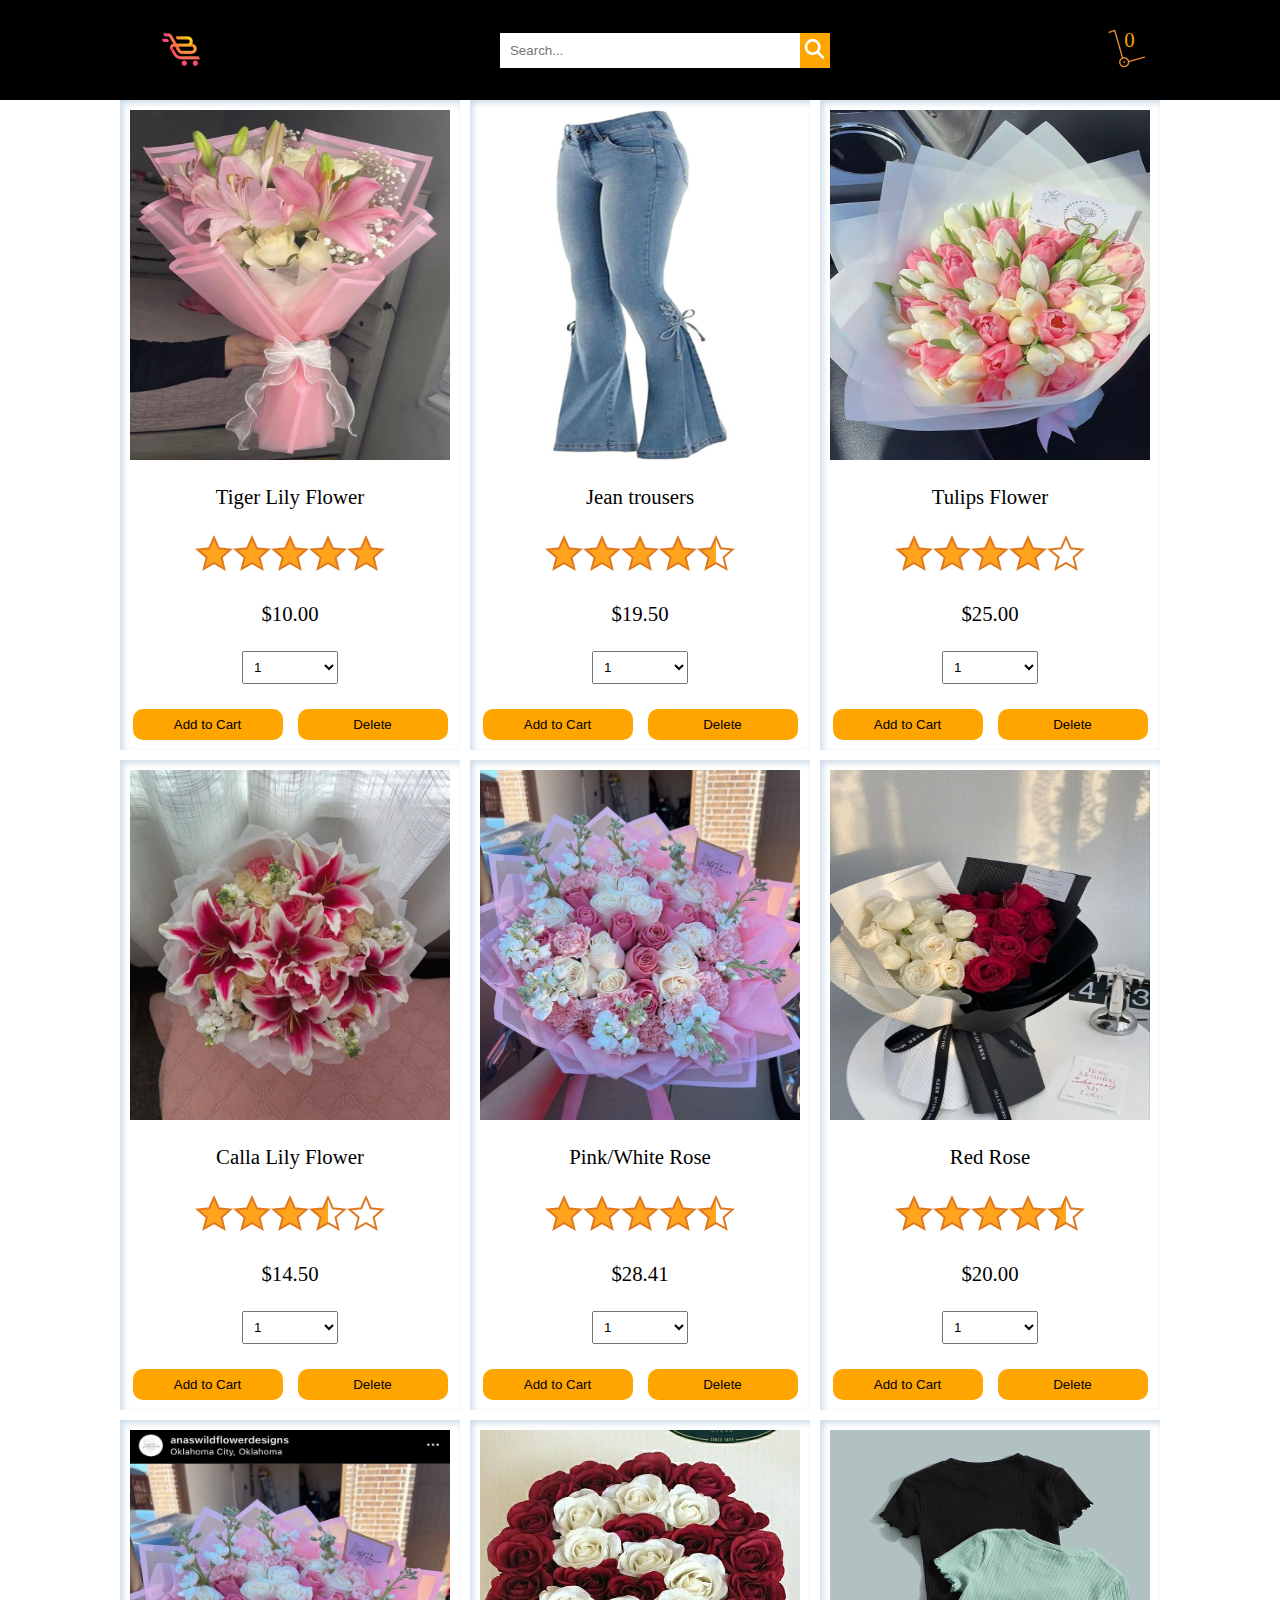
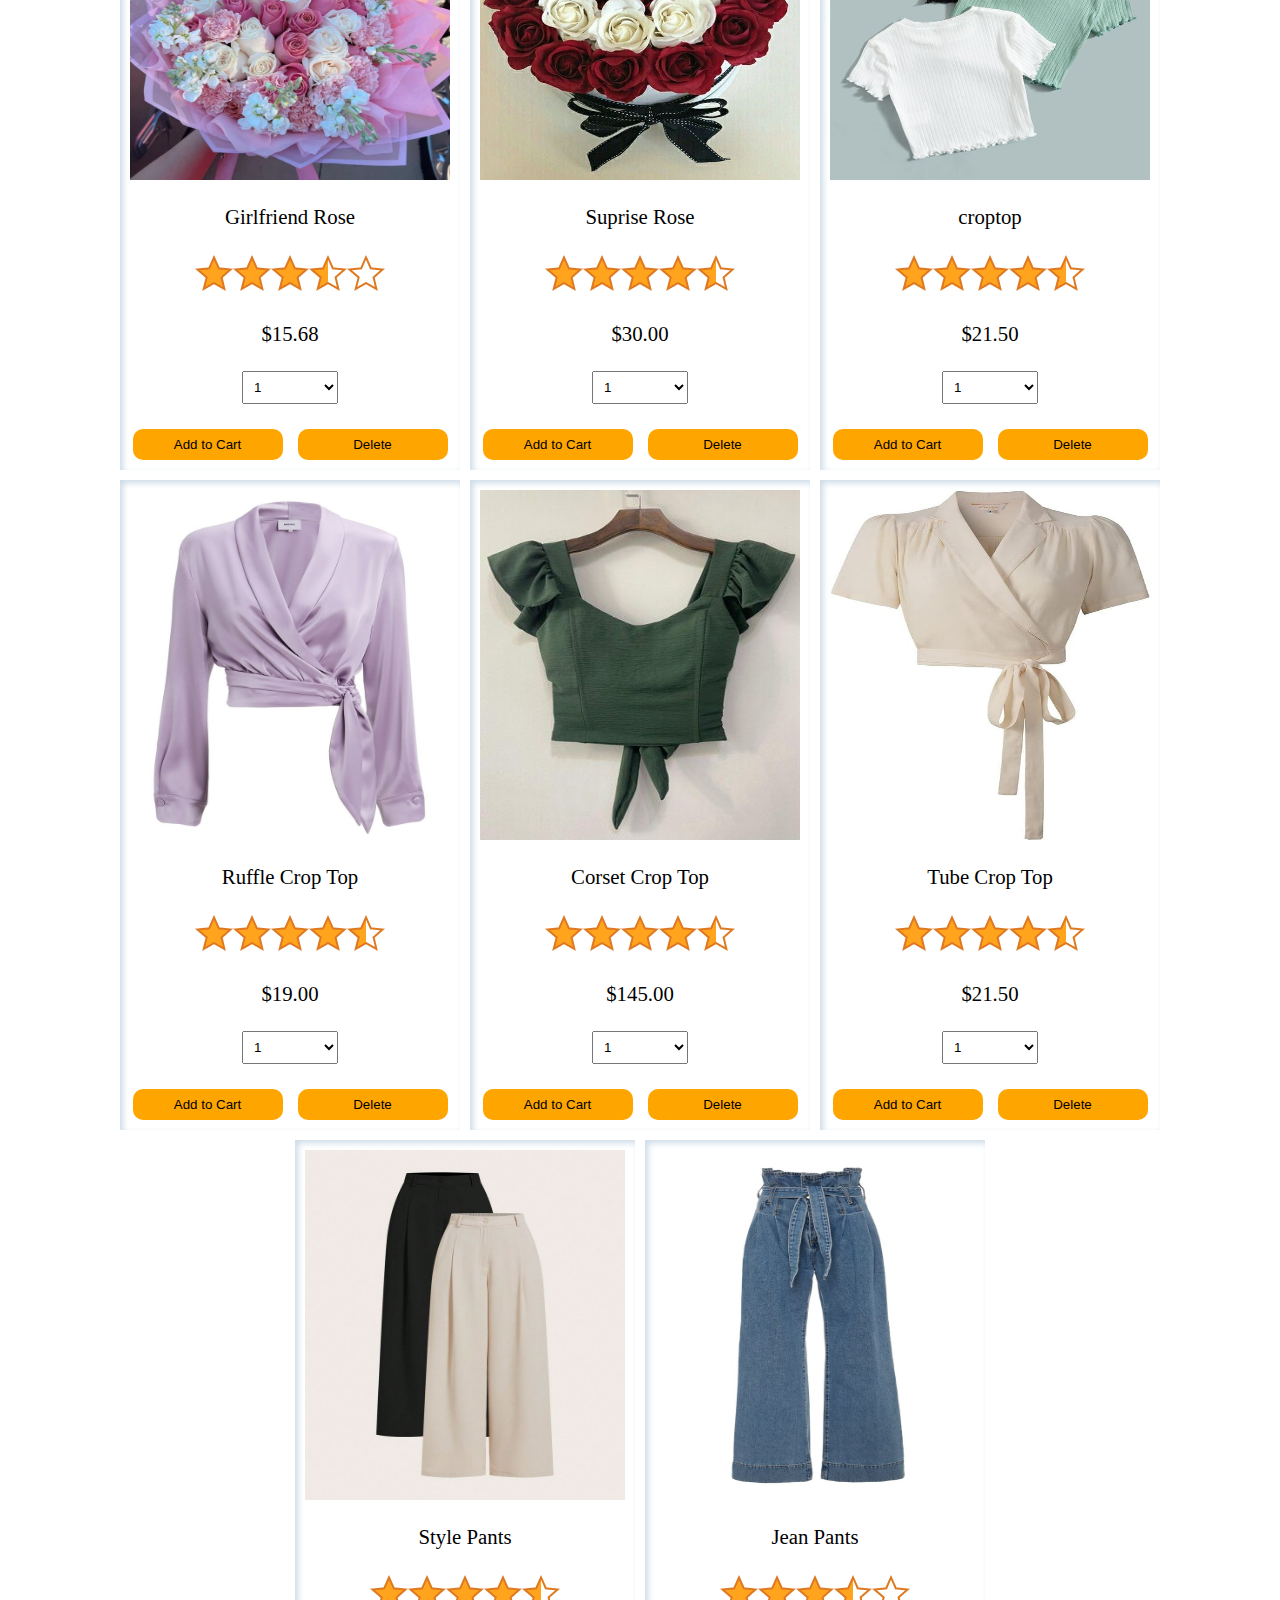
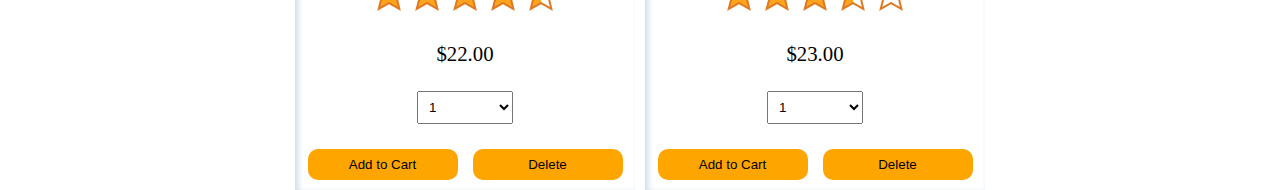
<file: index.html>
<!DOCTYPE html>
<html lang="en">
  <head>
    <meta charset="UTF-8" />
    <meta name="viewport" content="width=device-width, initial-scale=1.0" />
    <title>Document</title>
    <link rel="stylesheet"
      href="https://cdnjs.cloudflare.com/ajax/libs/font-awesome/6.7.2/css/all.min.css"
      integrity="sha512-Evv84Mr4kqVGRNSgIGL/F/aIDqQb7xQ2vcrdIwxfjThSH8CSR7PBEakCr51Ck+w+/U6swU2Im1vVX0SVk9ABhg=="
      crossorigin="anonymous"
      referrerpolicy="no-referrer"/>
    <link rel="stylesheet" href="index.css">  
  </head>

  <body>
    <div class="header">
      <div>
        <img class="logo-desktop" src="./shop-images/logo.png" alt="Shop Logo"/>     
      </div>
      <div class="header-middle">
        <input type="text" placeholder="Search..." class="search-bar" />
        <i class="fa-solid fa-magnifying-glass"></i>
      </div>
      <div class="header-right">
        
        <span>
          <a href="checkout.html"><img src="./shop-images/cartlogo.svg" alt="Cart Icon"/></a>
          <div class="order-number js-cart-quantity"></div>
        </span>
      </div>
    </div>

    <div class="main-margin-top"></div>

    <div class="main">
      <div class="product-container"></div>
    </div>

    <script src="productlists.js"></script>
    <script src="showproductlist.js"></script>
  </body>
</html>
</file>
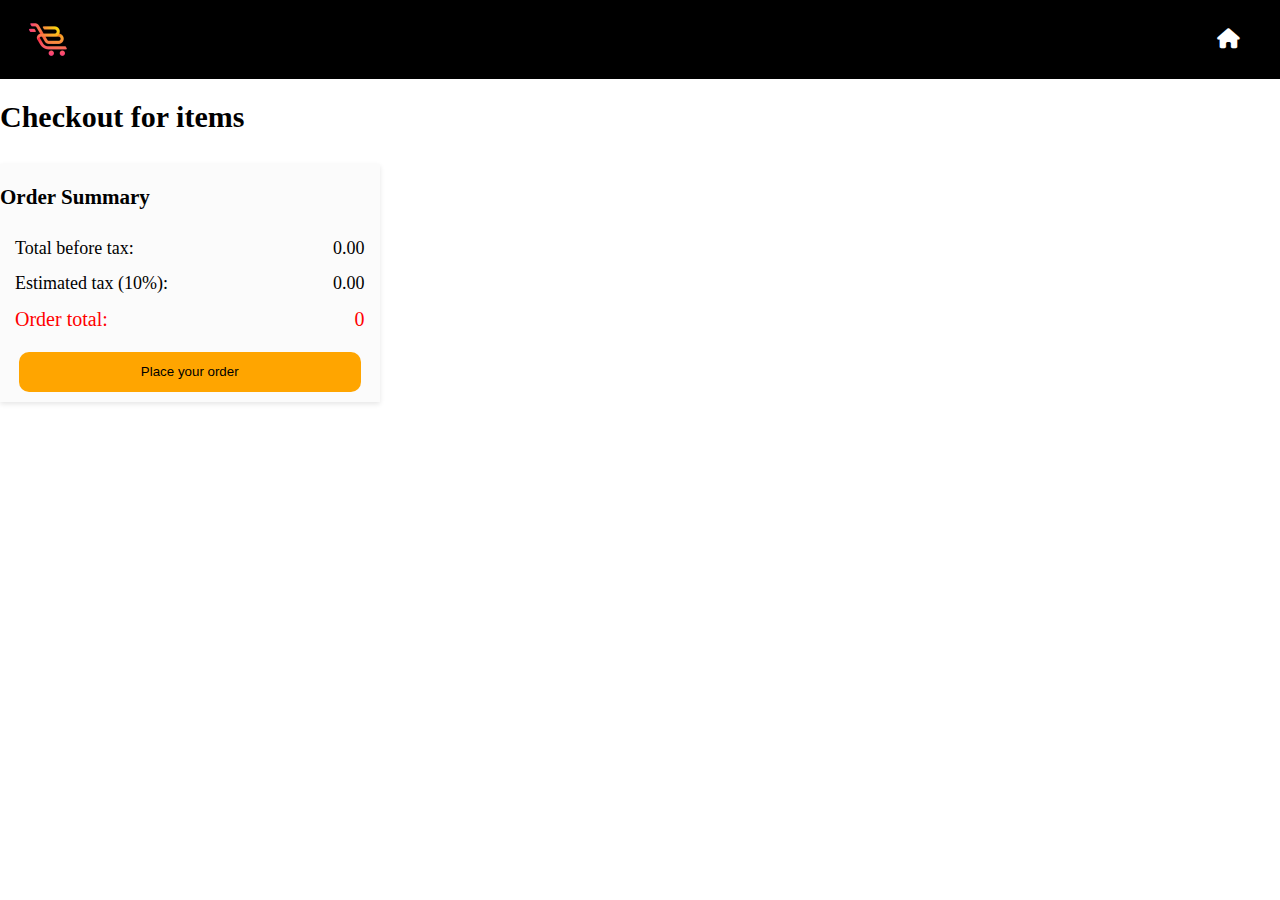
<file: checkout.html>
<!DOCTYPE html>
<html lang="en">
<head>
<meta charset="UTF-8">
<meta name="viewport" content="width=device-width, initial-scale=1.0">
<title>Checkout</title>
<link rel="stylesheet"
    href="https://cdnjs.cloudflare.com/ajax/libs/font-awesome/6.7.2/css/all.min.css"
    integrity="sha512-Evv84Mr4kqVGRNSgIGL/F/aIDqQb7xQ2vcrdIwxfjThSH8CSR7PBEakCr51Ck+w+/U6swU2Im1vVX0SVk9ABhg=="
    crossorigin="anonymous"
    referrerpolicy="no-referrer"/>
<link rel="stylesheet" href="checkout.css">
</head>

  <div class="header">
    <div class="header-left">
      <img
        class="logo-desktop"
        src="./shop-images/logo.png"
        alt="Shop Logo"/> 
    </div>

    <div class="header-right">
        <a href="index.html">
          <i class="fa-solid fa-house"></i>
        </a>
    </div> 
  </div>
  
  <h2>Checkout for items</h2>
  <div class="container">

    <div class="order-summary">
      <h3>Order Summary</h3>
        <div class="summary-row"><span>Total before tax:</span><span class="total"></span></div>
        <div class="summary-row"><span>Estimated tax (10%):</span><span class="tax"></span></div>
        <div class="summary-row order-total"><span>Order total:</span><span class="totalPrice"></span></div>
        <button class="btn">Place your order</button>
    </div>
    <div class="items"></div>
  </div>

  <div class="overlay"></div>
  <div class="pop-up">      
    <h3>Are you sure to order this items?</h3>
      <div class="btn-gp">
        <button class="yes">Yes</button>
        <button class="close">No</button>
      </div>
  </div>
     
    <script src="productlists.js"></script>
    <script src="checkout.js"></script>
</body>
</html>
</file>
<file: index.css>
* {
    margin: 0;
    padding: 0;
    box-sizing: border-box;
    scroll-behavior: smooth;
  }
  .header {
    background-color: black;
    display: flex;
    justify-content: space-around;
    align-items: center;
    color: white;
    padding: 10px;
    font-size: clamp(1rem, 1vw + 0.5rem, 1.2rem);
    gap: 20px;
    position: fixed;
    width: 100%;
  }
  
  .logo-desktop {
    width: clamp(70px, 10vw, 100px);
    height: auto;
  }
  .header-middle {
    display: flex;
  }
  .header-middle input {
    padding: min(10px, 25%);
    width: clamp(70px, 40vw, 300px);
    border: none;
    outline: none;
  }
  .header-middle i {
    display: flex;
    align-items: center;
    background-color: orange;
    justify-content: center;
    width: 30px;
  }

  .header-right img {
    width: clamp(30px, 8vw, 50px);
    height: auto;
    
  }
  .header-right {
    position: relative;
    display: flex;
    align-items: center;
  }
  .order-number {
    position: absolute;
    top: 2px;
    right: 5px;
    color: orange;
    border-radius: 50%;
    padding: 3px 7px;
    font-size: 1.3rem;
  }

  .product-container {
    display: flex;
    flex-wrap: wrap;
    justify-content: center;
    padding-top: 100px;
    gap: 10px;
  }

  .product {
    background: white;
    padding: 10px;
    text-align: center;
    box-sizing: border-box;
    display: flex;
    flex-direction: column;
    gap: 25px;
    font-size: clamp(0.9rem, 1.8vw + 0.2rem, 1.3rem);
    box-shadow: rgb(204, 219, 232) 3px 3px 6px 0px inset,
      rgba(255, 255, 255, 0.5) -3px -3px 6px 1px inset;
  }

  .product > img {
    height: 350px;
    width: 320px;
  }
  .add-btn,
  .del-btn {
    padding: 8px;
    width: 150px;
    margin: 0 auto;
    background-color: orange;
    border: none;
    outline: none;
    border-radius: 10px;
    cursor: pointer;
  }
  .btn {
    display: flex;
    justify-content: center;
    gap: 10px;
  }
  .header-right a {
    text-decoration: none;
    color: aliceblue;
  }
  .product-no {
    padding: 7px;
    width: 30%;
    margin: 0 auto;
  }
  @media (max-width: 600px) {
    .order-number {
      top: -3px;
      right: 4px;
      font-size: 17px;
    }
    .header-right .return {
      display: none;
    }
  }
</file>
<file: checkout.css>
body{
    margin: 0;
    padding: 0;
    box-sizing: border-box;
    
}
.header {
    background-color: black;
    display: flex;
    justify-content: space-between;
    align-items: center;
    color: white;  
    position: fixed;
    width: 100%;
    top: 0;  
  }
  
  .logo-desktop {
    width: clamp(70px, 10vw, 100px);
    height: auto;
  }
  .header-right i{
    font-size: 20px;
    margin: 0 40px;
    color: white;
  }
  h2{
    margin-top: 100px;
    font-size: 30px;
  }
.container{
    display: flex;
    margin-top: 30px;
    gap: 15px;
  }
  .order-summary {
    background-color: #FBFBFB;
    font-size: 18px;
    box-shadow: 0 2px 5px rgba(0,0,0,0.1);
    width: 30%;
    height: fit-content;
  }
  .items{
    width: 70%;    
  }
  .item-box {
    margin-bottom: 30px;
    padding: 15px;
    border-radius: 8px;
    box-shadow: 0 1px 3px rgba(0,0,0,0.1);
  }
  .item-name{
    color: green;
  }
  .item-price{
    color: red;
  }

  .item img {
    width: 130px;
  }
  .summary-row{
    display: flex;
    justify-content: space-between;
    line-height: 2.2rem;
    margin: 0 15px;
    
  }
  .order-total{
    margin-bottom: 15px;
    font-size: 20px;
    color: red;
  }
.btn{
    height: 40px;
    display: block;
    margin: 10px auto;
    width: 90%;
    background-color: orange;
    border: none;
    cursor: pointer;
    border-radius: 10px;
  }
  .item {
  display: flex;
  gap: 20px;
  }
.pop-up{
  position: fixed;
  background-color: white;
  top: 50%;
  left: 50%;
  transform: translate(-50%, -50%);
  box-shadow: 0 1px 3px rgba(0,0,0,0.1);
  width: 330px;
  display: none;
  padding: 10px;  
  border-radius: 10px;
}
.overlay{
  display: none;
  position: fixed;
  width: 100%;
  height: 100%;
  top: 0;
  left: 0;
  background-color: #FDFAF6;
}
.pop-up h3{
  
  text-align: center;
  
}

.btn-gp{
  display: flex;
  gap: 5px;
  justify-content: center;

}
.btn-gp button{
  padding: 7px;
  width: 100px;
  border: none;
  background-color: #EB8317;
  border-radius: 10px;
  cursor: pointer;
}
/* Responsive */
@media (max-width: 768px) {
  .container {
   
    flex-direction: column;
    gap: 20px;
  }
  .items{
    width: 100%;
    
}
.order-summary {
    width: 100%;
}


}
</file>
